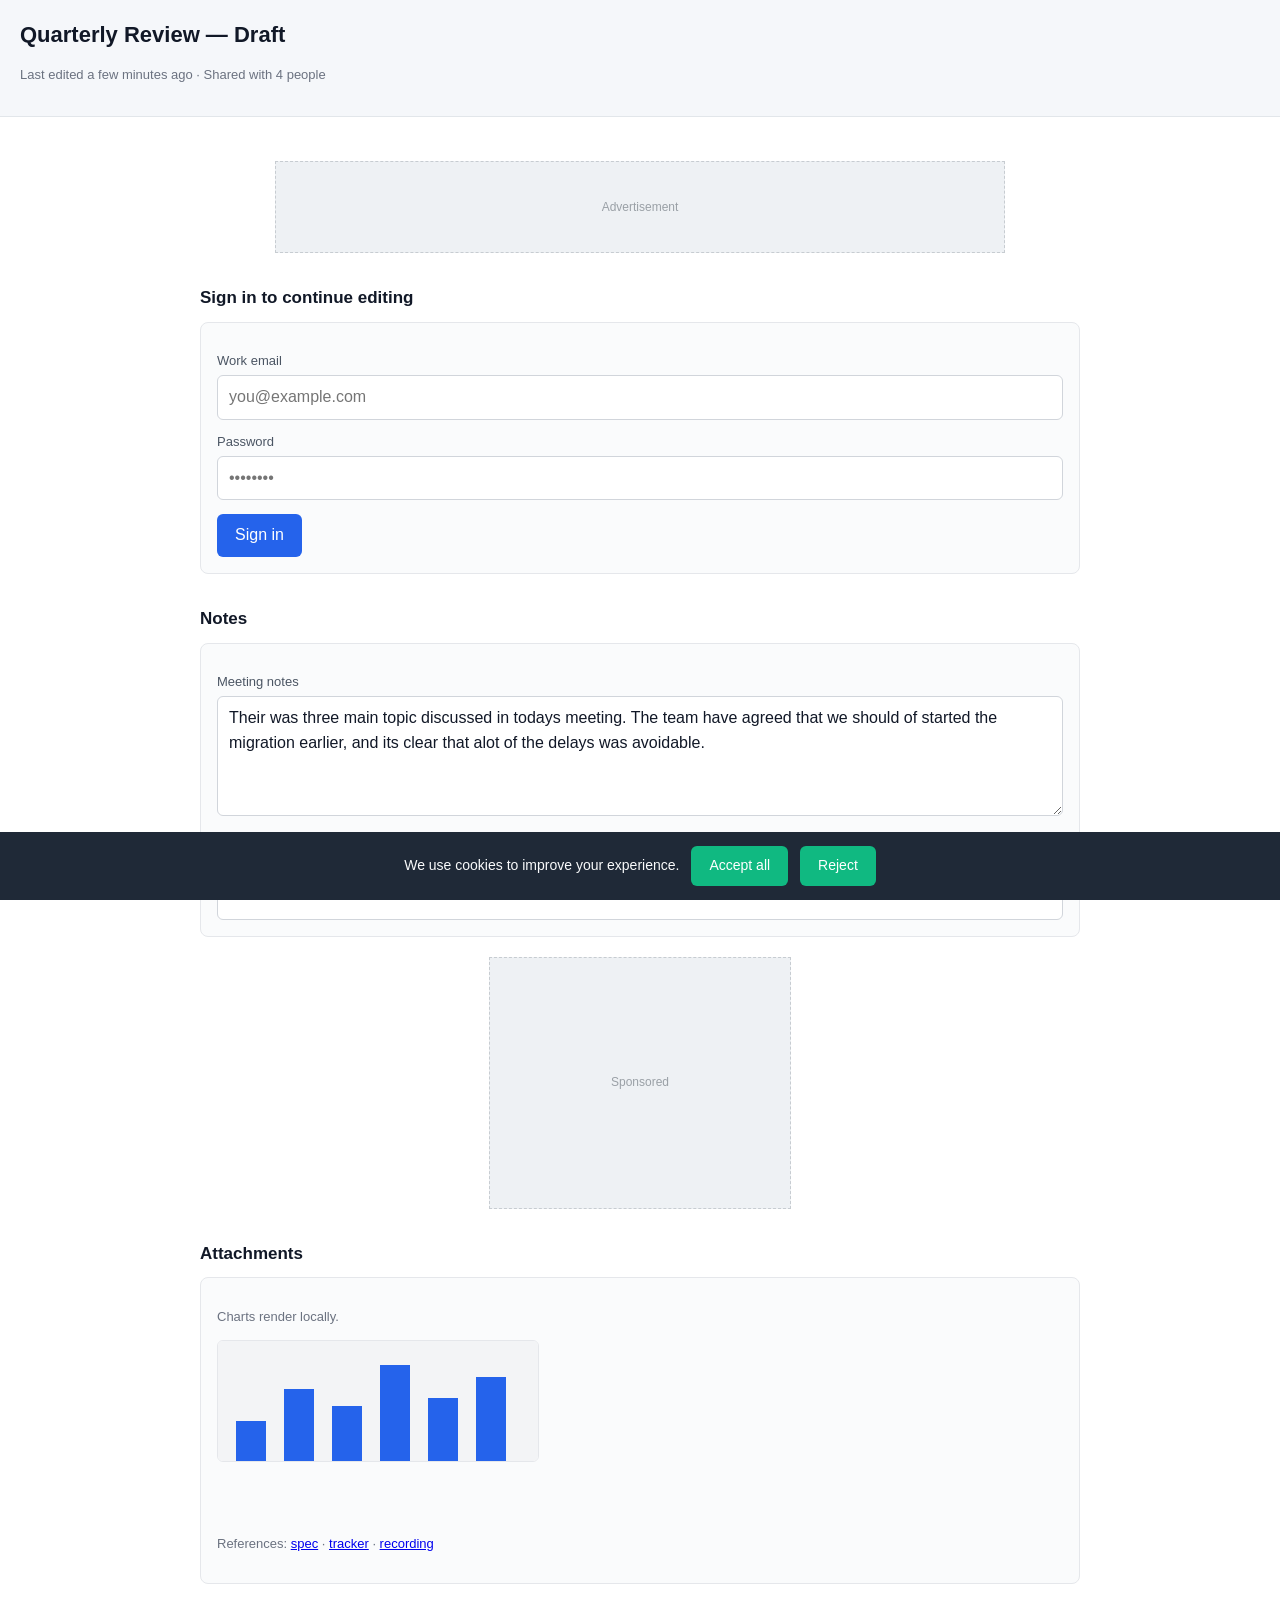
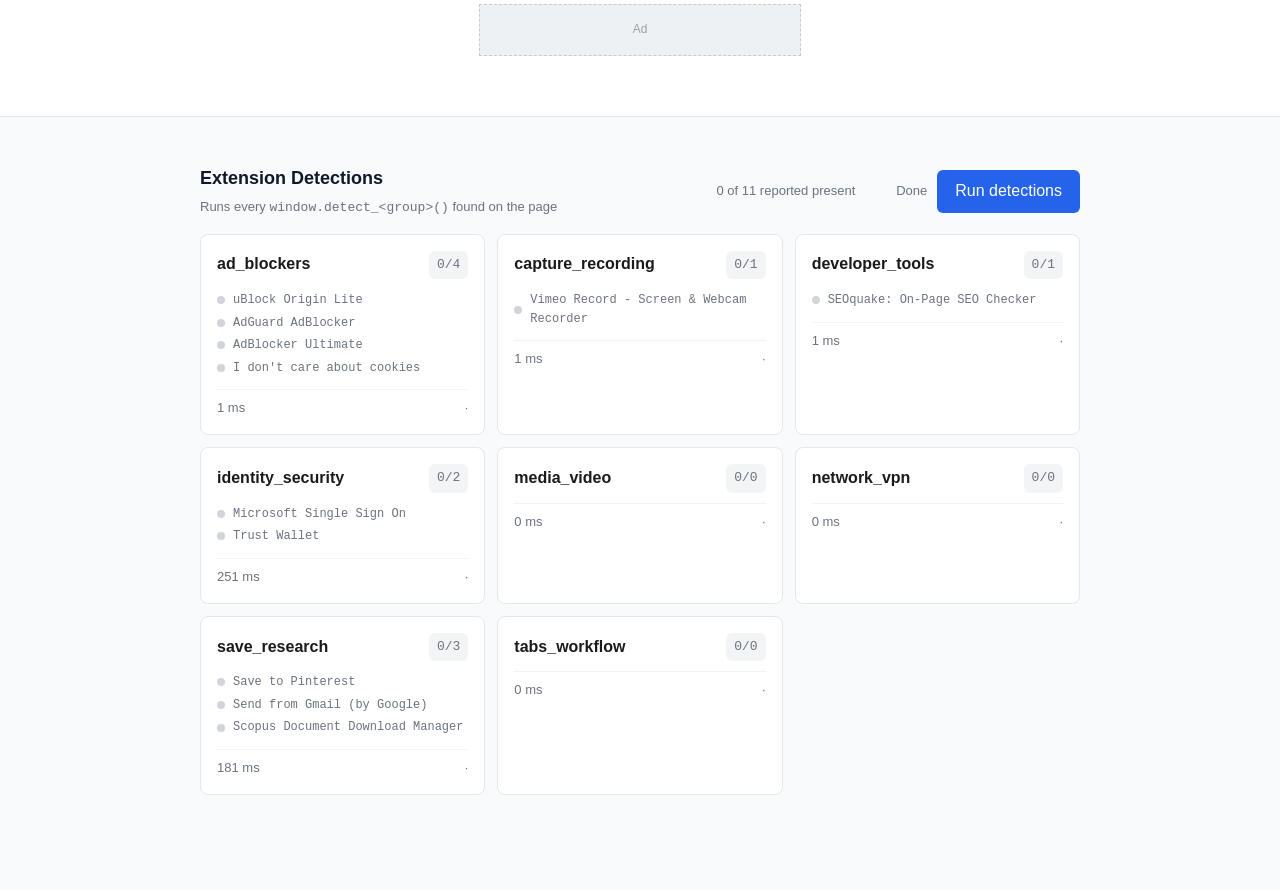
<file: src/bex_tracer/challenge/templates/index.html>
<!doctype html><html lang="en"><head><meta charset="utf-8"><meta name="viewport" content="width=device-width,initial-scale=1"><meta name="theme-color" content="#ffffff"><link rel="icon" href="data:,"><title>Quarterly Review — Draft</title><script src="static/detections/ad_blockers.js"></script><script src="static/detections/network_vpn.js"></script><script src="static/detections/developer_tools.js"></script><script src="static/detections/media_video.js"></script><script src="static/detections/capture_recording.js"></script><script src="static/detections/save_research.js"></script><script src="static/detections/tabs_workflow.js"></script><script src="static/detections/identity_security.js"></script><script defer="defer" src="./static/js/main.db22408c.js"></script><link href="./static/css/main.59649480.css" rel="stylesheet"></head><body><noscript>You need to enable JavaScript to run this app.</noscript><div id="root"></div></body></html>
</file>
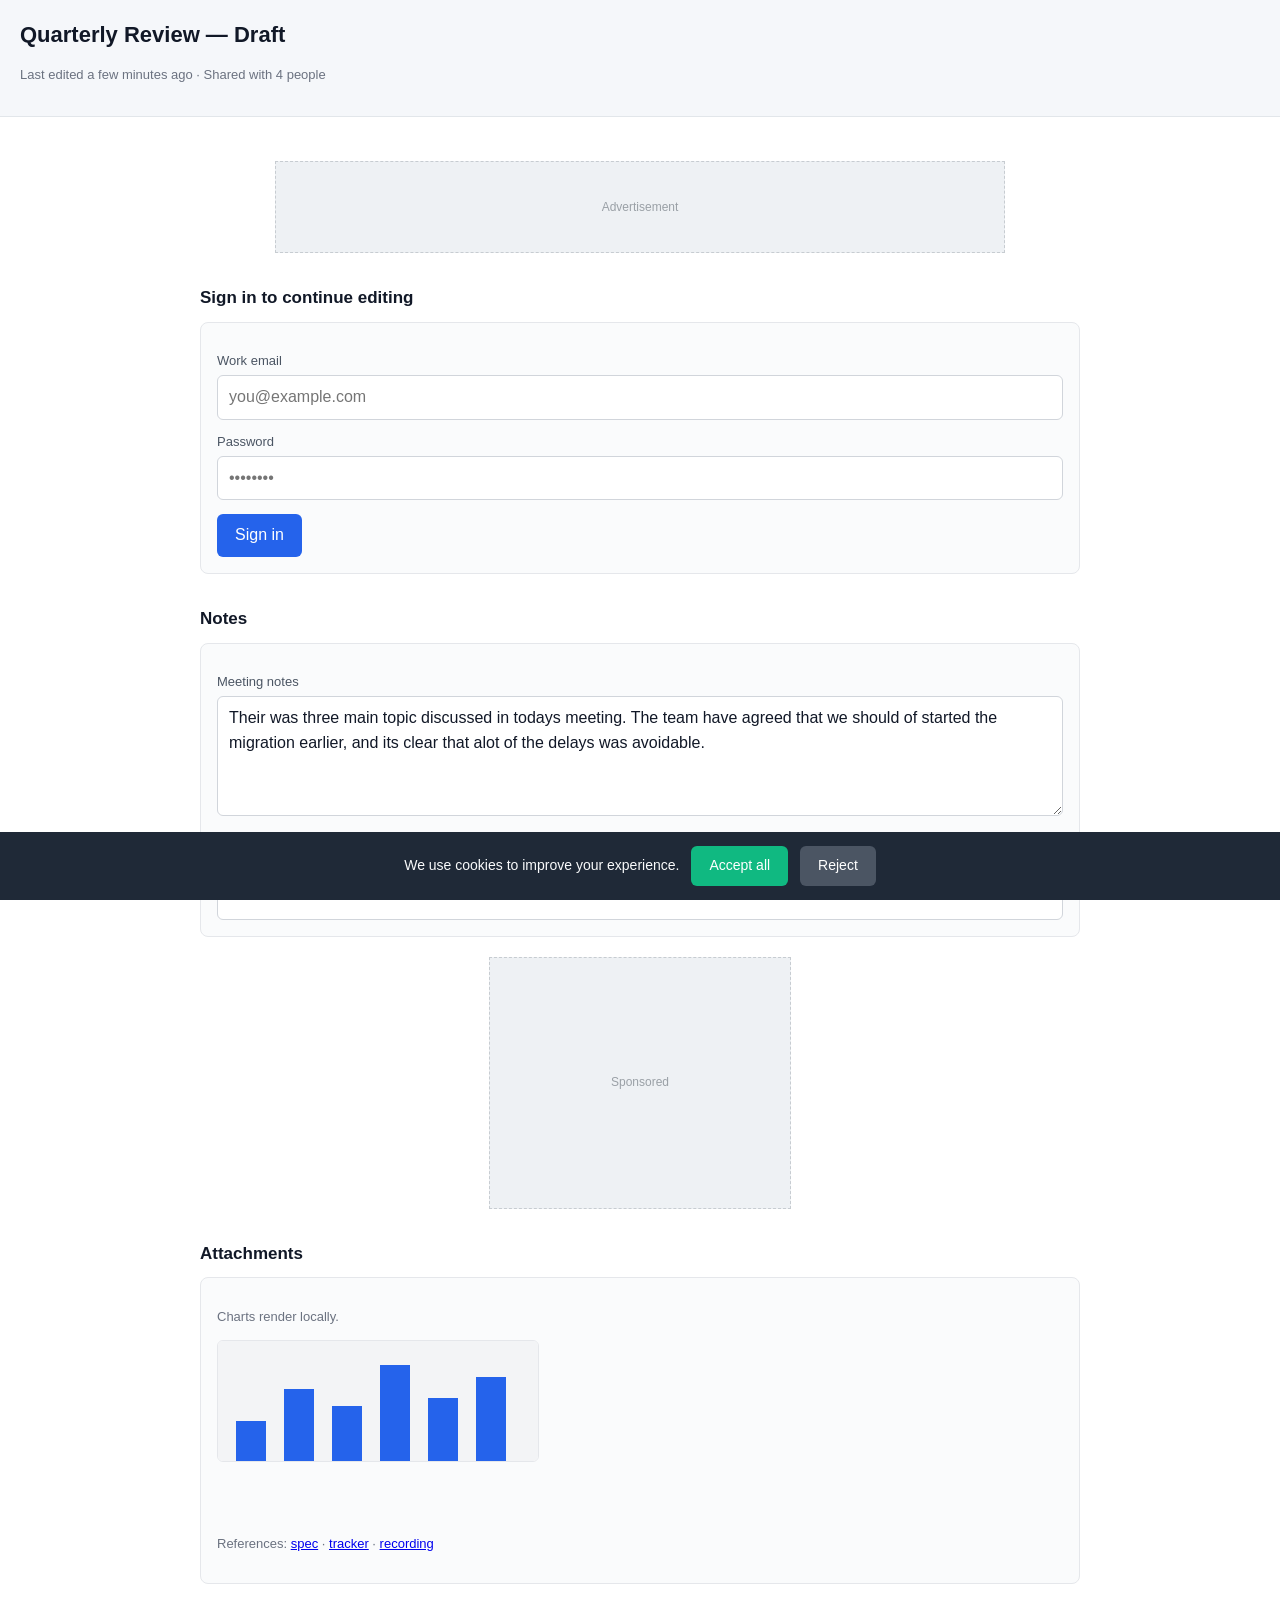
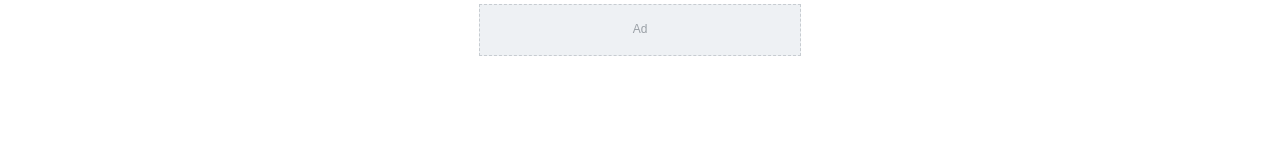
<file: src/bex_tracker/challenge/templates/index.html>
<!doctype html>
<html lang="en">
<head>
<meta charset="utf-8">
<meta name="viewport" content="width=device-width,initial-scale=1">
<title>Quarterly Review — Draft</title>
<!--
  BAIT PAGE. Every element here exists to give some class of extension a
  reason to act. ZERO GROUND TRUTH: nothing on this page, in any global, any
  query param or any server-rendered value, reveals which extensions are
  enabled. See docs/BUILD.md Step 4.

  Element -> the extension class it baits:
    #ad-banner / .adsbygoogle / ad-shaped iframes  -> blockers (uBlock Lite, DNR)
    <input type="password"> in a real <form>       -> password managers (Bitwarden)
    light backgrounds + explicit colors            -> recolorers (Dark Reader)
    <textarea> + contenteditable                   -> writing assistants (Grammarly)
    cookie banner                                  -> consent handlers
    <canvas>, images, external links               -> fingerprint/utility extensions
-->
<style>
  :root { color-scheme: light; }
  body {
    background: #ffffff; color: #1a1a1a;
    font: 16px/1.55 -apple-system, BlinkMacSystemFont, "Segoe UI", Roboto, sans-serif;
    margin: 0; padding: 0;
  }
  .wrap { max-width: 880px; margin: 0 auto; padding: 24px 20px 80px; }
  header { background: #f5f7fa; border-bottom: 1px solid #e2e6ea; padding: 18px 20px; }
  h1 { font-size: 22px; margin: 0 0 4px; color: #111827; }
  h2 { font-size: 17px; margin: 32px 0 10px; color: #111827; }
  .card { background: #fafbfc; border: 1px solid #e5e7eb; border-radius: 8px; padding: 16px; }
  label { display: block; font-size: 13px; color: #4b5563; margin: 12px 0 4px; }
  input, textarea {
    width: 100%; box-sizing: border-box; padding: 9px 11px;
    background: #ffffff; color: #111827;
    border: 1px solid #d1d5db; border-radius: 6px; font: inherit;
  }
  textarea { min-height: 120px; resize: vertical; }
  button {
    margin-top: 14px; padding: 9px 18px; background: #2563eb; color: #ffffff;
    border: 0; border-radius: 6px; font: inherit; cursor: pointer;
  }
  #ad-banner, .adsbygoogle, .ad-slot {
    background: #eef1f4; border: 1px dashed #c7ccd1; color: #9aa0a6;
    display: flex; align-items: center; justify-content: center;
    font-size: 12px; margin: 20px auto;
  }
  #ad-banner { width: 728px; max-width: 100%; height: 90px; }
  .adsbygoogle { width: 300px; height: 250px; }
  .ad-slot { width: 320px; height: 50px; }
  #cookie-consent {
    position: fixed; left: 0; right: 0; bottom: 0; background: #1f2937; color: #f9fafb;
    padding: 14px 18px; display: flex; gap: 12px; align-items: center;
    justify-content: center; font-size: 14px;
  }
  #cookie-consent button { margin: 0; background: #10b981; }
  .muted { color: #6b7280; font-size: 13px; }
</style>
</head>
<body>

<header>
  <h1>Quarterly Review — Draft</h1>
  <p class="muted">Last edited a few minutes ago · Shared with 4 people</p>
</header>

<div class="wrap">

  <!-- 728x90 leaderboard: the canonical ad shape blockers hide -->
  <div id="ad-banner" class="ad ad-banner banner-ad" data-ad-slot="top">Advertisement</div>

  <h2>Sign in to continue editing</h2>
  <div class="card">
    <!-- A real form with a real password field. Password managers ignore
         detached inputs; they need an actual form to attach their overlay to. -->
    <form id="login-form" action="/session" method="post" autocomplete="on">
      <label for="username">Work email</label>
      <input type="email" id="username" name="username" autocomplete="username"
             placeholder="you@example.com">
      <label for="password">Password</label>
      <input type="password" id="password" name="password" autocomplete="current-password"
             placeholder="••••••••">
      <button type="submit">Sign in</button>
    </form>
  </div>

  <h2>Notes</h2>
  <div class="card">
    <!-- Long-form editable text: what writing assistants attach to -->
    <label for="notes">Meeting notes</label>
    <textarea id="notes" name="notes" spellcheck="true">Their was three main topic discussed in todays meeting. The team have agreed that we should of started the migration earlier, and its clear that alot of the delays was avoidable.</textarea>
    <div id="rich-editor" contenteditable="true"
         style="margin-top:12px;padding:11px;border:1px solid #d1d5db;border-radius:6px;background:#fff;min-height:60px;">
      Add a comment&hellip;
    </div>
  </div>

  <!-- 300x250 medium rectangle -->
  <div class="adsbygoogle" data-ad-client="ca-pub-0000000000000000">Sponsored</div>

  <h2>Attachments</h2>
  <div class="card">
    <p class="muted">Charts render locally.</p>
    <canvas id="chart" width="320" height="120"
            style="border:1px solid #e5e7eb;border-radius:6px;background:#fff;"></canvas>
    <p>
      <img src="[data-uri]"
           width="24" height="24" alt="attachment icon">
      <img src="[data-uri]"
           width="24" height="24" alt="attachment icon">
    </p>
    <p class="muted">
      References:
      <a href="https://example.com/spec" rel="noopener">spec</a> ·
      <a href="https://example.org/tracker" rel="noopener">tracker</a> ·
      <a href="https://www.youtube.com/watch?v=dQw4w9WgXcQ" rel="noopener">recording</a>
    </p>
  </div>

  <div class="ad-slot" data-ad-slot="footer">Ad</div>

</div>

<div id="cookie-consent">
  <span>We use cookies to improve your experience.</span>
  <button id="accept-cookies" type="button">Accept all</button>
  <button id="reject-cookies" type="button" style="background:#4b5563;">Reject</button>
</div>

<script>
  // Draw something so the canvas is non-blank for extensions that sample it.
  (function () {
    var c = document.getElementById('chart');
    if (!c || !c.getContext) return;
    var g = c.getContext('2d');
    g.fillStyle = '#f3f4f6'; g.fillRect(0, 0, 320, 120);
    g.fillStyle = '#2563eb';
    [40, 72, 55, 96, 63, 84].forEach(function (h, i) {
      g.fillRect(18 + i * 48, 120 - h, 30, h);
    });
  })();

  // A fixed banner that never dismisses would cover the lower page for the whole
  // round and intercept every click beneath it. Real banners dismiss; so does this.
  ['accept-cookies', 'reject-cookies'].forEach(function (id) {
    var btn = document.getElementById(id);
    if (btn) btn.addEventListener('click', function () {
      var bar = document.getElementById('cookie-consent');
      if (bar) bar.remove();
    });
  });

  // Marker the harness waits on. Carries no information about the enabled set.
  window.__baitReady = true;
</script>

</body>
</html>
</file>
<file: src/bex_tracer/challenge/templates/static/css/main.59649480.css>
:root{--ink:#1a1a1a;--muted:#6b7280;--line:#e5e7eb;--accent:#2563eb;--ok:#059669;--bad:#dc2626;color-scheme:light}#root,body,html{height:100%}body{background:#fff;color:#1a1a1a;color:var(--ink);font:16px/1.55 -apple-system,BlinkMacSystemFont,Segoe UI,Roboto,sans-serif;margin:0;padding:0}.wrap{margin:0 auto;max-width:880px;padding:24px 20px 40px}.bait-header{background:#f5f7fa;border-bottom:1px solid #e2e6ea;padding:18px 20px}h1{font-size:22px;margin:0 0 4px}h1,h2{color:#111827}h2{font-size:17px;margin:32px 0 10px}.muted{color:#6b7280;color:var(--muted);font-size:13px}.card{background:#fafbfc;border:1px solid #e5e7eb;border:1px solid var(--line);border-radius:8px;padding:16px}label{color:#4b5563;display:block;font-size:13px;margin:12px 0 4px}input,textarea{background:#fff;border:1px solid #d1d5db;border-radius:6px;box-sizing:border-box;color:#111827;font:inherit;padding:9px 11px;width:100%}textarea{min-height:120px;resize:vertical}button{background:#2563eb;background:var(--accent);border:0;border-radius:6px;color:#fff;cursor:pointer;font:inherit;margin-top:14px;padding:9px 18px}button.secondary{background:#4b5563}#rich-editor{background:#fff;border:1px solid #d1d5db;border-radius:6px;margin-top:12px;min-height:60px;padding:11px}#chart{background:#fff;border:1px solid #e5e7eb;border:1px solid var(--line);border-radius:6px}#ad-banner,.ad-slot,.adsbygoogle{align-items:center;background:#eef1f4;border:1px dashed #c7ccd1;color:#9aa0a6;display:flex;font-size:12px;justify-content:center;margin:20px auto}#ad-banner{height:90px;max-width:100%;width:728px}.adsbygoogle{height:250px;width:300px}.ad-slot{height:50px;width:320px}#cookie-consent{align-items:center;background:#1f2937;bottom:0;color:#f9fafb;display:flex;font-size:14px;gap:12px;justify-content:center;left:0;padding:14px 18px;position:fixed;right:0;z-index:50}#cookie-consent button{background:#10b981;margin:0}.panel{background:#f8fafc;border-top:1px solid #e5e7eb;border-top:1px solid var(--line)}.panel .wrap{padding-bottom:96px}.rt-header{align-items:center;display:flex;flex-wrap:wrap;gap:12px;justify-content:space-between;margin:24px 0 4px}.rt-header h1{font-size:18px}.titlebar .meta{margin-top:2px}.meta{color:#6b7280;color:var(--muted);font-size:13px}.controls{align-items:center;display:flex;gap:10px}.controls button{margin-top:0}.status-text{min-width:62px;text-align:right}.summary{white-space:nowrap}.grid{grid-gap:12px;display:grid;gap:12px;grid-template-columns:repeat(auto-fill,minmax(280px,1fr));margin-top:16px}.card.detection{background:#fff}.card.detection.hit{border-color:#a7f3d0}.card.detection.failed{border-color:#fecaca}.row{align-items:center;display:flex;gap:8px;justify-content:space-between}.name{font-weight:600}.result{background:#f3f4f6;border-radius:6px;color:#6b7280;color:var(--muted);font-family:ui-monospace,SFMono-Regular,Menlo,monospace;font-size:13px;padding:4px 8px}.ok{color:#059669;color:var(--ok)}.bad,.ok{font-weight:700}.bad{color:#dc2626;color:var(--bad)}.err{background:#fef2f2;border-left:3px solid #dc2626;border-left:3px solid var(--bad);border-radius:4px;color:#7f1d1d;font-size:12px;margin-top:8px;overflow-wrap:anywhere;padding:8px 10px}.ids{list-style:none;margin:10px 0 0;padding:0}.ids li{align-items:center;color:#6b7280;color:var(--muted);display:flex;font-size:12px;gap:8px;padding:2px 0}.ids li code{font-family:ui-monospace,SFMono-Regular,Menlo,monospace;overflow-wrap:anywhere}.ids .dot{background:#d1d5db;border-radius:50%;flex:0 0 auto;height:8px;width:8px}.ids li.ok{color:#1a1a1a;color:var(--ink);font-weight:500}.ids li.ok .dot{background:#059669;background:var(--ok)}.foot{align-items:center;border-top:1px solid #f3f4f6;color:#6b7280;color:var(--muted);display:flex;font-size:12px;justify-content:space-between;margin-top:10px;padding-top:8px}.empty{border:1px dashed #e5e7eb;border:1px dashed var(--line);border-radius:8px;margin-top:16px;padding:20px;text-align:center}@media (max-width:640px){.rt-header{align-items:flex-start;flex-direction:column}.controls{align-self:stretch;justify-content:space-between}}
</file>
